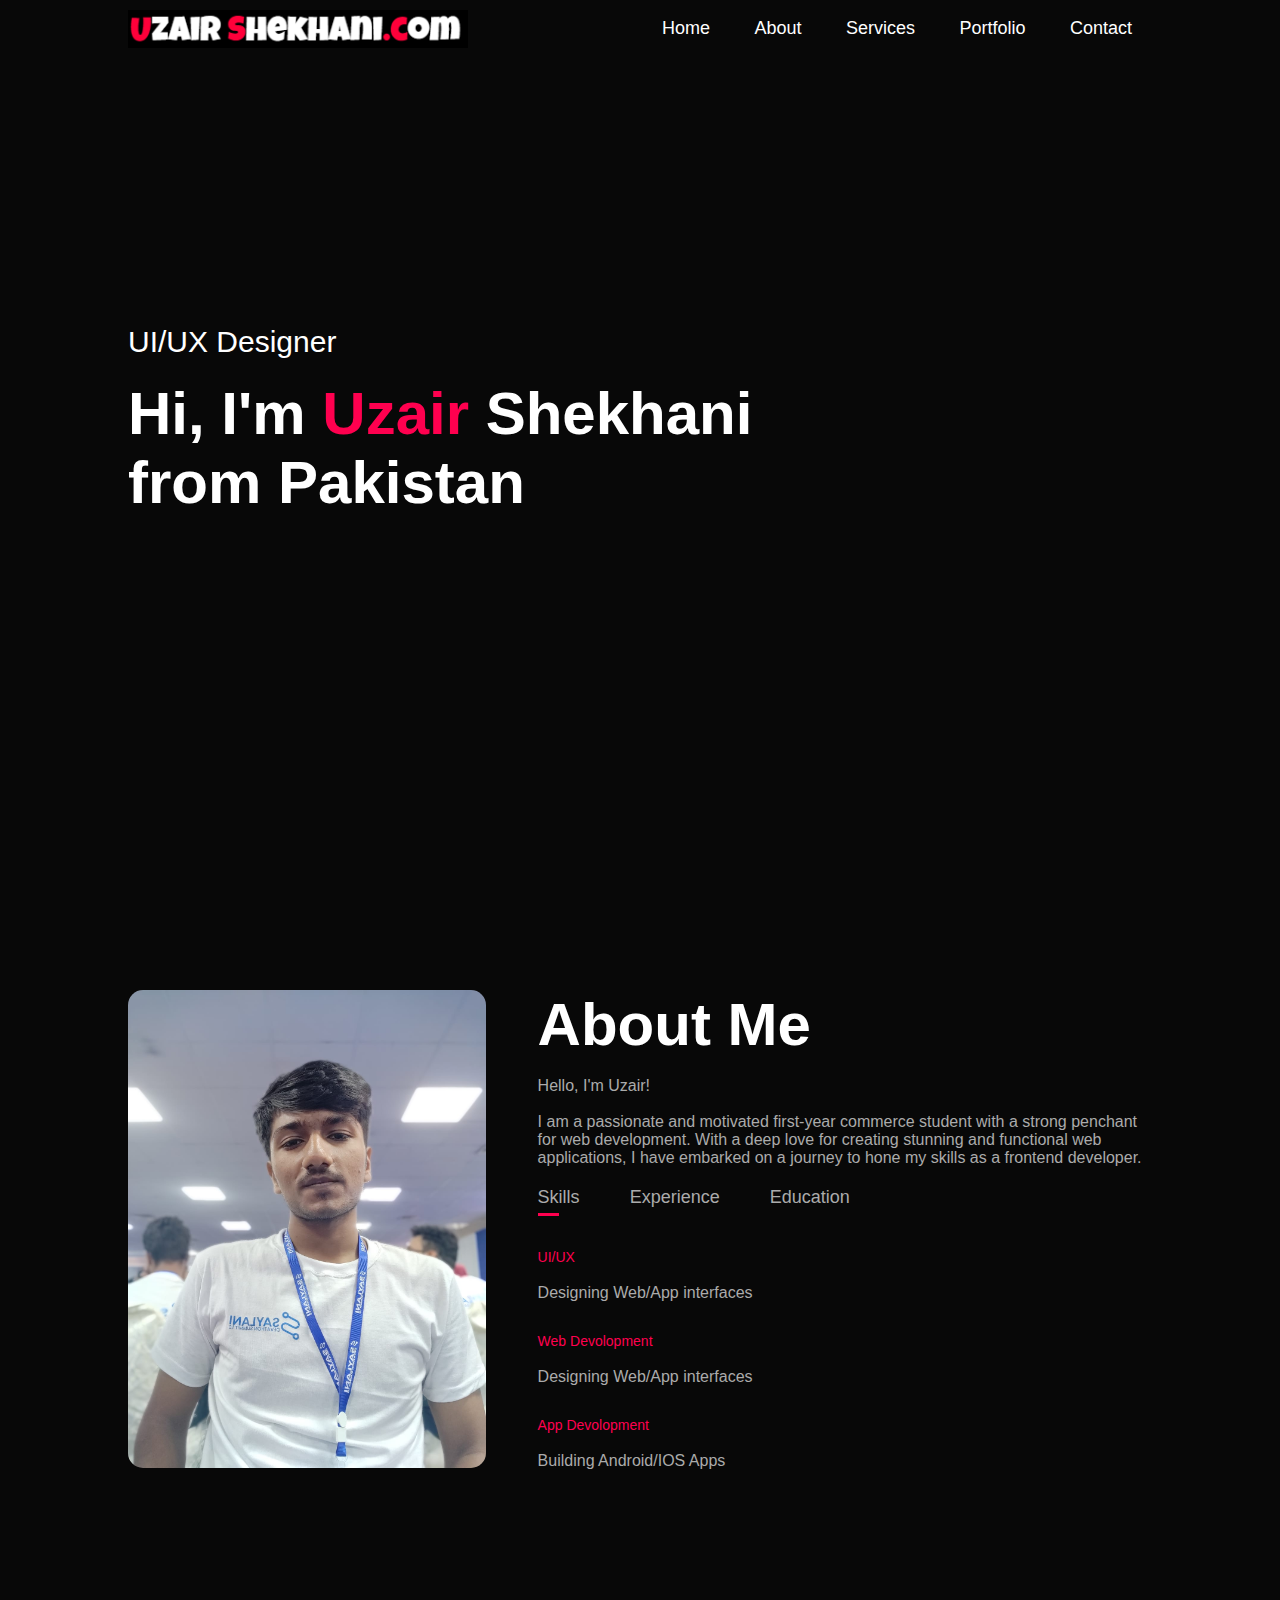
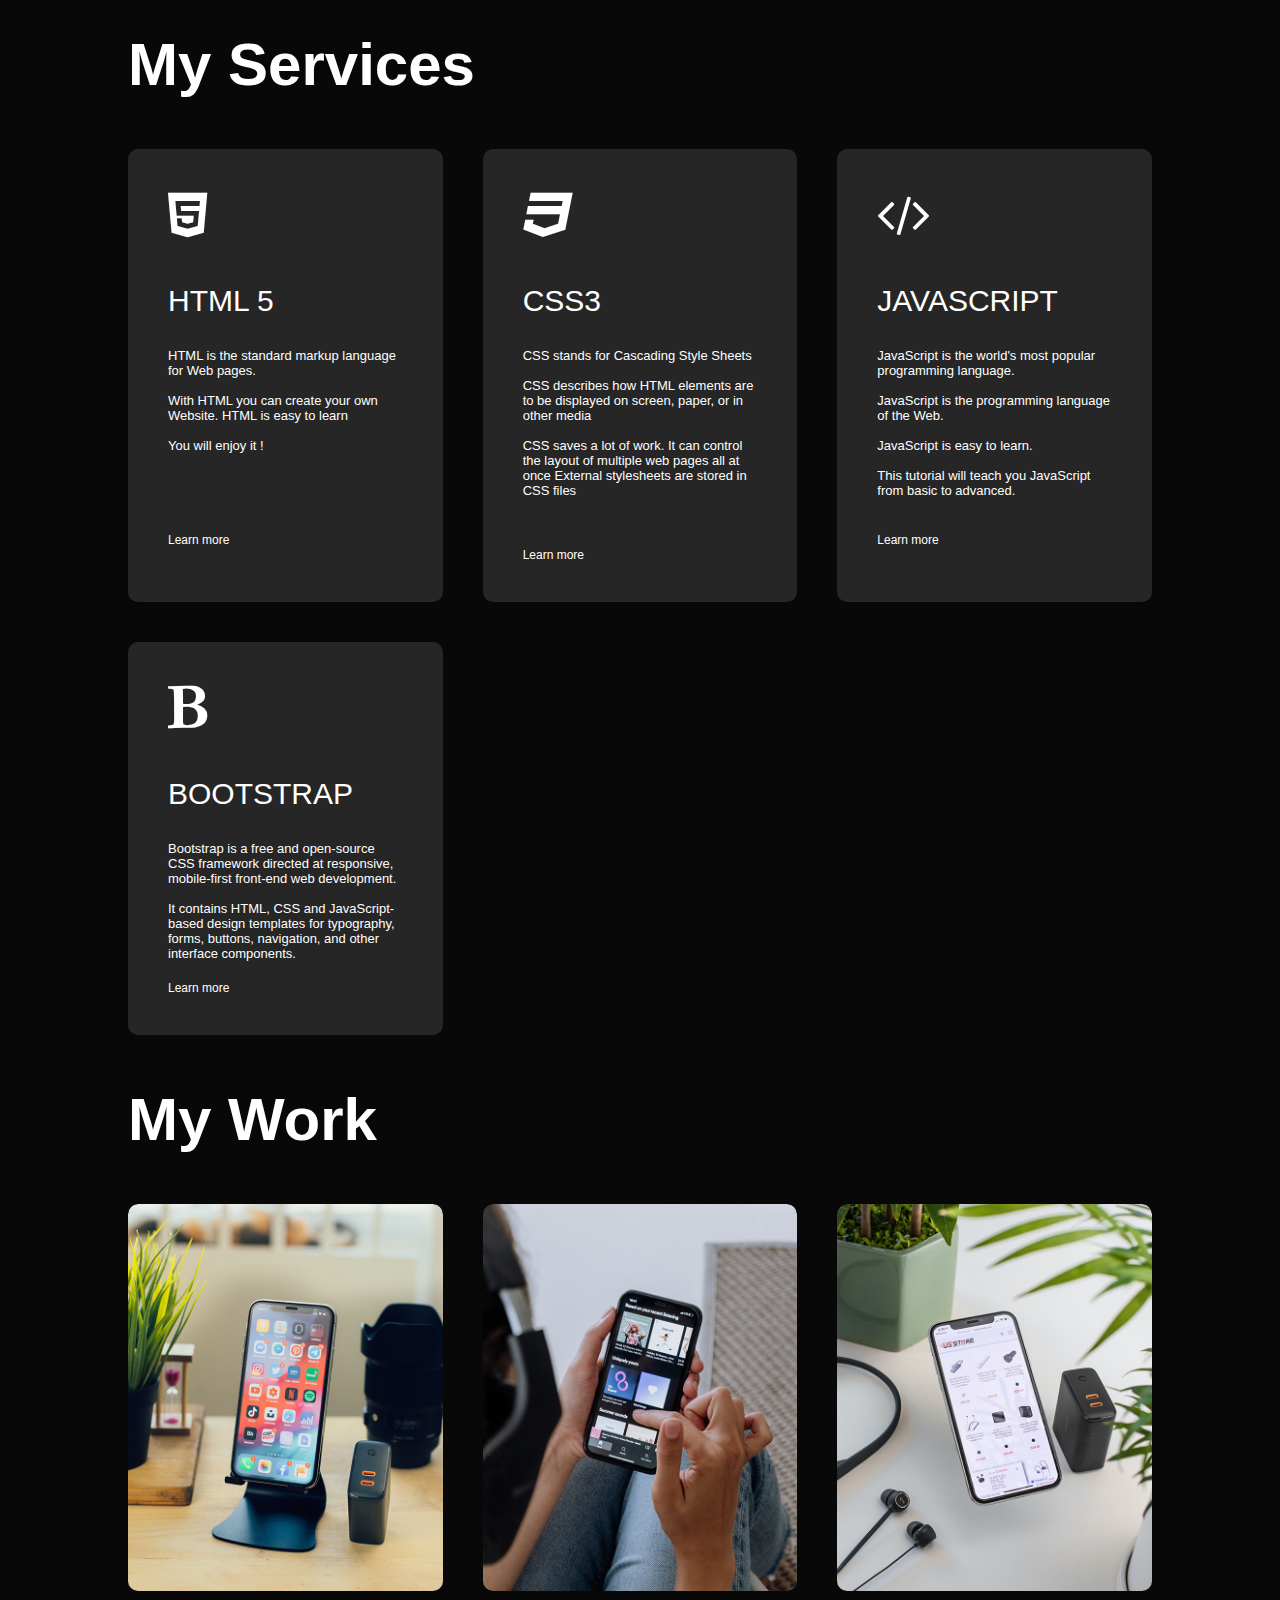
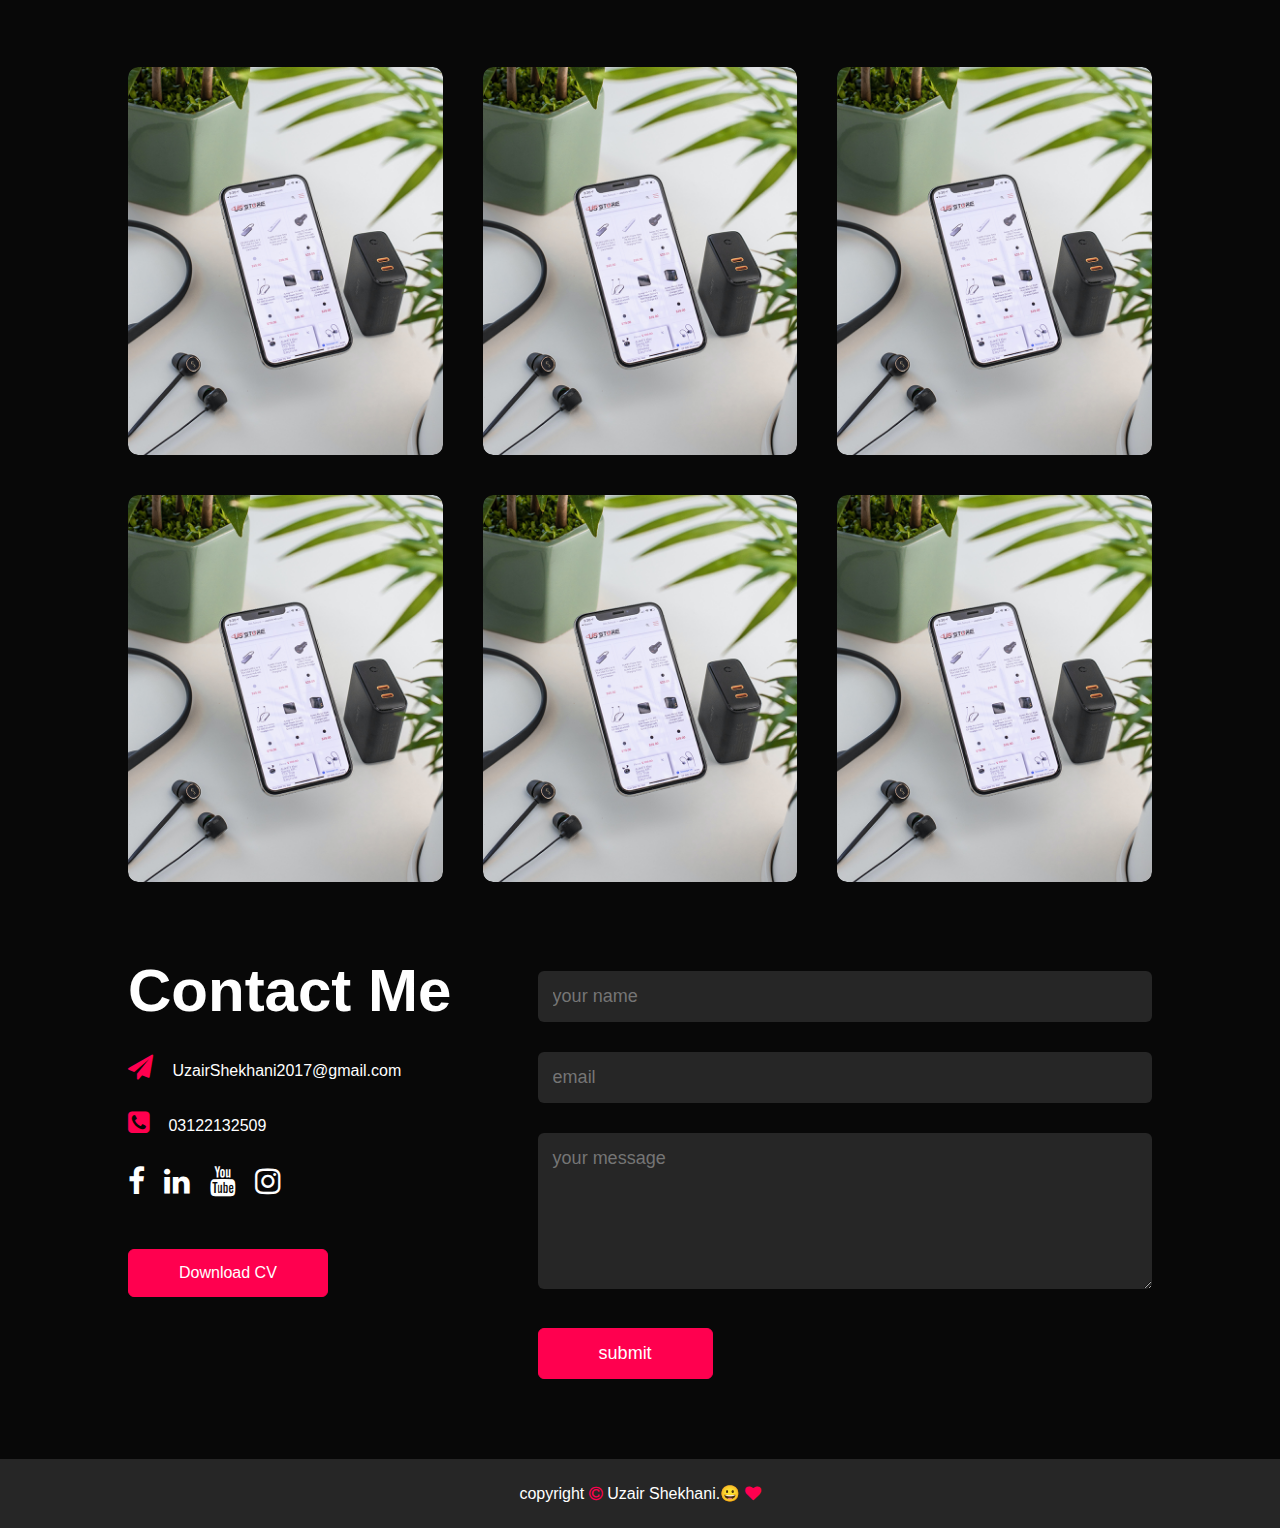
<file: index.html>
<!DOCTYPE html>
<html lang="en">
  <head>
    <meta charset="UTF-8" />
    <meta name="viewport" content="width=device-width, initial-scale=1.0" />
    <title>Document</title>
    <link rel="stylesheet" href="style.css" />
    <link
      rel="stylesheet"
      href="https://cdnjs.cloudflare.com/ajax/libs/font-awesome/4.7.0/css/font-awesome.min.css" />
  </head>
  <body>
    <div id="header">
      <div class="container">
        <nav>
          <img src="images/Capture-removebg-preview.png" class="logo" />
          <ul id="sidemenu">
            <li><a href="#header">Home</a></li>
            <li><a href="#about">About</a></li>
            <li><a href="#services">Services</a></li>
            <li><a href="#portfolio">Portfolio</a></li>
            <li><a href="#contact">Contact</a></li>
            <i class="fa fa-times" onclick="closemenu()"></i>
          </ul>
          <i class="fa fa-bars" onclick="openmenu()"></i>
        </nav>
        <br /><br /><br /><br />
        <div class="header-text">
          <p>UI/UX Designer</p>
          <h1>
            Hi, I'm <span>Uzair</span> Shekhani <br />
            from Pakistan
          </h1>
        </div>
      </div>
    </div>
    <!--------------------------------      ABOUT     ---------------------------------------->
    <div id="about">
      <div class="container">
        <div class="row">
          <div class="about-col-1">
            <img src="images/pic5.jpg" />
          </div>
          <div class="about-col-2">
            <h1 class="sub-title">About Me</h1>
            <br />
            <p>
              Hello, I'm Uzair! <br /><br />
              I am a passionate and motivated first-year commerce student with a
              strong penchant for web development. With a deep love for creating
              stunning and functional web applications, I have embarked on a
              journey to hone my skills as a frontend developer.
            </p>
            <div class="tab-title">
              <p class="tab-links active-link" onclick="opentab('skills')">
                Skills
              </p>
              <p class="tab-links" onclick="opentab('experience')">
                Experience
              </p>
              <p class="tab-links" onclick="opentab('education')">Education</p>
            </div>
            <div class="tab-contents active-tab" id="skills">
              <ul>
                <li>
                  <span>UI/UX</span><br />
                  <br />Designing Web/App interfaces
                </li>
                <li>
                  <span>Web Devolopment</span><br /><br />Designing Web/App
                  interfaces
                </li>
                <li>
                  <span>App Devolopment</span><br /><br />Building Android/IOS
                  Apps
                </li>
              </ul>
            </div>
            <div class="tab-contents" id="experience">
              <ul>
                <li><span></span><br /><br />Designing Web/App interfaces</li>
                <li>
                  <span>Web Devolopment</span><br /><br />Designing Web/App
                  interfaces
                </li>
                <li>
                  <span>App Devolopment</span><br /><br />Building Android/IOS
                  Apps
                </li>
              </ul>
            </div>
            <div class="tab-contents" id="education">
              <ul>
                <li>
                  <span>UI/UX</span><br /><br />Designing Web/App interfaces
                </li>
                <li>
                  <span>Web Devolopment</span><br /><br />Designing Web/App
                  interfaces
                </li>
                <li>
                  <span>App Devolopment</span><br /><br />Building Android/IOS
                  Apps
                </li>
              </ul>
            </div>
          </div>
        </div>
      </div>
    </div>
    <!----------------- services---------------- -->
    <div id="services">
      <div class="container">
        <h1 class="sub-title">My Services</h1>
        <div class="services-list">
          <div>
            <i class="fa fa-html5"></i>
            <br />
            <br />
            <h2>HTML 5</h2>
            <br />
            <p>
              HTML is the standard markup language for Web pages.
              <br /><br />
              With HTML you can create your own Website. HTML is easy to learn
              <br /><br />
              You will enjoy it !
            </p>
            <br /><br /><br />
            <br />
            <a href="https://www.w3schools.com/html/">Learn more</a>
          </div>
          <div>
            <i class="fa fa-css3"></i>
            <br />
            <br />
            <h2>CSS3</h2>
            <br />
            <p>
              CSS stands for Cascading Style Sheets
              <br /><br />
              CSS describes how HTML elements are to be displayed on screen,
              paper, or in other media
              <br /><br />
              CSS saves a lot of work. It can control the layout of multiple web
              pages all at once External stylesheets are stored in CSS files
            </p>
            <br />
            <br />
            <a href="https://www.w3schools.com/css/css_intro.asp">Learn more</a>
          </div>
          <div>
            <i class="fa fa-code"></i>
            <br />
            <br />
            <h2>JAVASCRIPT</h2>
            <br />
            <p>
              JavaScript is the world's most popular programming language.
              <br />
              <br />

              JavaScript is the programming language of the Web. <br />
              <br />

              JavaScript is easy to learn. <br />
              <br />

              This tutorial will teach you JavaScript from basic to advanced.
              <br />
              <br />
            </p>
            <a href="https://www.w3schools.com/js/">Learn more</a>
          </div>
          <div>
            <i class="fa fa-bold"></i>
            <br />
            <br />
            <h2>BOOTSTRAP</h2>
            <br />
            <p>
              Bootstrap is a free and open-source CSS framework directed at
              responsive, mobile-first front-end web development.
              <br><br> It contains
              HTML, CSS and JavaScript-based design templates for typography,
              forms, buttons, navigation, and other interface components.
            </p>
            <a href="https://getbootstrap.com/docs/5.0/content/typography/"
              >Learn more</a
            >
          </div>
        </div>
      </div>
    </div>
    <!-------------------------Portfolio------------------------------------------->
    <div id="portfolio">
      <div class="container">
        <h1 class="sub-title">My Work</h1>
        <div class="work-list">
          <div class="work">
            <img src="images/work-1.png" alt="" />
            <br />
            <br />
            <div class="layer">
              <h3>Cars.Com</h3>
              <br /><br />
              <p>
                Lorem ipsum dolor sit amet consectetur adipisicing elit. Sint
                assumenda hic modi soluta. Molestiae tempora itaque libero
                accusamus voluptatibus illum!
              </p>
              <br /><br />
              <a href="file:///D:/Uzair%20Developer/cars.com/index.html"
                ><i class="fa fa-external-link"></i
              ></a>
            </div>
          </div>
          <div class="work">
            <img src="images/work-2.png" alt="" />
            <div class="layer">
              <br /><br />
              <h3>School Website</h3>
              <br /><br />
              <p>
                Lorem ipsum dolor sit amet consectetur adipisicing elit. Sintb
                <br />
                assumenda hic modi soluta br. Molestiae tempora itaque libero
                <br />
                accusamus voluptatibus illum!
              </p>
              <br /><br />
              <a href="file:///D:/Uzair%20Developer/school%20website/index.html"
                ><i class="fa fa-external-link"></i
              ></a>
            </div>
          </div>
          <div class="work">
            <img src="images/work-3.png" alt="" />
            <div class="layer">
              <br /><br />
              <h3>Calculator App</h3>
              <br /><br />
              <p>
                Lorem ipsum dolor sit amet consectetur adipisicing elit. Sint
                assumenda hic modi soluta. Molestiae tempora itaque libero
                accusamus voluptatibus illum!
              </p>
              <br /><br />
              <a
                href="file:///D:/Uzair%20Developer/animated%20form%201/index.html"
                ><i class="fa fa-external-link"></i
              ></a>
            </div>
          </div>
          <div class="work">
            <img src="images/work-3.png" alt="" />
            <div class="layer">
              <br /><br />
              <h3>Calculator App</h3>
              <br /><br />
              <p>
                Lorem ipsum dolor sit amet consectetur adipisicing elit. Sint
                assumenda hic modi soluta. Molestiae tempora itaque libero
                accusamus voluptatibus illum!
              </p>
              <br /><br />
              <a
                href="file:///D:/Uzair%20Developer/animated%20form%202/index.html"
                ><i class="fa fa-external-link"></i
              ></a>
            </div>
          </div>
          <div class="work">
            <img src="images/work-3.png" alt="" />
            <div class="layer">
              <br /><br />
              <h3>Calculator App</h3>
              <br /><br />
              <p>
                Lorem ipsum dolor sit amet consectetur adipisicing elit. Sint
                assumenda hic modi soluta. Molestiae tempora itaque libero
                accusamus voluptatibus illum!
              </p>
              <br /><br />
              <a href="file:///D:/Uzair%20Developer/Apple.com/index.html"
                ><i class="fa fa-external-link"></i
              ></a>
            </div>
          </div>
          <div class="work">
            <img src="images/work-3.png" alt="" />
            <div class="layer">
              <br /><br />
              <h3>Calculator App</h3>
              <br /><br />
              <p>
                Lorem ipsum dolor sit amet consectetur adipisicing elit. Sint
                assumenda hic modi soluta. Molestiae tempora itaque libero
                accusamus voluptatibus illum!
              </p>
              <br /><br />
              <a
                href="file:///D:/Uzair%20Developer/Clock%20HTML%20CSS%20JAVASCRIPT/index.html"
                ><i class="fa fa-external-link"></i
              ></a>
            </div>
          </div>
          <div class="work">
            <img src="images/work-3.png" alt="" />
            <div class="layer">
              <br /><br />
              <h3>Calculator App</h3>
              <br /><br />
              <p>
                Lorem ipsum dolor sit amet consectetur adipisicing elit. Sint
                assumenda hic modi soluta. Molestiae tempora itaque libero
                accusamus voluptatibus illum!
              </p>
              <br /><br />
              <a href="file:///D:/Uzair%20Developer/CoinBase.com/index.html"
                ><i class="fa fa-external-link"></i
              ></a>
            </div>
          </div>
          <div class="work">
            <img src="images/work-3.png" alt="" />
            <div class="layer">
              <br /><br />
              <h3>Calculator App</h3>
              <br /><br />
              <p>
                Lorem ipsum dolor sit amet consectetur adipisicing elit. Sint
                assumenda hic modi soluta. Molestiae tempora itaque libero
                accusamus voluptatibus illum!
              </p>
              <br /><br />
              <a href="file:///D:/Uzair%20Developer/music%20website/index.html"
                ><i class="fa fa-external-link"></i
              ></a>
            </div>
          </div>
          <div class="work">
            <img src="images/work-3.png" alt="" />
            <div class="layer">
              <br /><br />
              <h3>Calculator App</h3>
              <br /><br />
              <p>
                Lorem ipsum dolor sit amet consectetur adipisicing elit. Sint
                assumenda hic modi soluta. Molestiae tempora itaque libero
                accusamus voluptatibus illum!
              </p>
              <br /><br />
              <a
                href="file:///D:/Uzair%20Developer/tic%20tac%20toe%20game/index.html"
                ><i class="fa fa-external-link"></i
              ></a>
            </div>
          </div>
        </div>
        <!-- <a href="#" class="btn">See More</a> -->
        <br /><br /><br />
      </div>
    </div>
    <!-------------------------contact----------------------------------->
    <div id="contact">
      <div class="container">
        <div class="row">
          <div class="contact-left">
            <h1 class="sub-title">Contact Me</h1>
            <p>
              <i class="fa fa-paper-plane"></i> UzairShekhani2017@gmail.com
            </p>
            <p><i class="fa fa-phone-square"></i> 03122132509</p>

            <div class="social-icons">
              <a href=""><i class="fa fa-facebook"></i></a>
              <a href=""><i class="fa fa-linkedin"></i></a>
              <a href=""><i class="fa fa-youtube"></i></a>
              <a href=""><i class="fa fa-instagram"></i></a>
            </div>
            <a href="images/my-cv.pdf" download class="btn btn2">Download CV</a>
          </div>
          <div class="contact-right">
            <form class="submit-to-google-sheet">
              <input type="text" name="name" placeholder="your name" required />
              <input type="email" name="email" placeholder="email" required />
              <textarea
                name="message"
                rows="6"
                placeholder="your message"></textarea>
              <button type="submit" class="btn btn2">submit</button>
            </form>
          </div>
        </div>
      </div>
      <div class="copyright">
        copyright <i class="fa fa-copyright"></i> Uzair Shekhani.&#128512;
        <i class="fa fa-heart"></i>
      </div>
    </div>
    <script src="app.js"></script>

    <script>
      const scriptURL =
        "https://script.google.com/macros/s/AKfycbyK4Z-A-bV9L7rjglvLOFjuGy1SKDM-wg6xj-PDO0Vz1frHYr1izdlUdOrD9mNBwFpDBA/exec ";
      const form = document.forms["submit-to-google-sheet"];

      form.addEventListener("submit", (e) => {
        e.preventDefault();
        fetch(scriptURL, { method: "POST", body: new FormData(form) })
          .then((response) => console.log("Success!", response))
          .catch((error) => console.error("Error!", error.message));
      });
    </script>
  </body>
</html>
</file>
<file: style.css>
* {
  margin: 0;
  padding: 0;
  font-family: "poppins", sans-serif;
  box-sizing: border-box;
}
html{
  scroll-behavior: smooth;
}
body {
  background: #080808;
  color: #fff;
}
#header {
  width: 100%;
  height: 100vh;
  /* background-image: url(images/Capture.PNG); */
  background-size: cover;
  background-position: center;
}
.container {
  padding: 10px 10%;
}
nav {
  display: flex;
  align-items: center;
  justify-content: space-between;
  flex-wrap: wrap;
}
.logo {
  width: 340px;
  right: 50px;
}
nav ul li {
  display: inline;
  list-style: none;
  margin: 10px 20px;
}
nav ul li a {
  color: white;
  text-decoration: none;
  font-size: 18px;
  position: relative;
}
nav ul li a::after {
  content: "";
  width: 0;
  height: 3px;
  background: #ff004f;
  position: absolute;
  left: 0;
  bottom: -6px;
}
nav ul li a:hover::after {
  width: 100%;
  transition: 0.5s;
}
.header-text {
  margin-top: 20%;
  font-size: 30px;
}
.header-text h1 {
  font-size: 60px;
  margin-top: 20px;
}
.header-text h1 span {
  color: #ff004f;
}
/* ABOUT */

#about {
  padding: 80px 0;
  color: #ababab;
}
.row {
  display: flex;
  justify-content: space-between;
  flex-wrap: wrap;
}
.about-col-1 {
  flex-basis: 35%;
}
.about-col-1 img {
  width: 100%;
  border-radius: 15px;
}
.about-col-2 {
  flex-basis: 60%;
}
.sub-title {
  font-size: 60px;
  font-weight: 600;
  color: white;
}
.tab-title {
  display: flex;
  margin: 20px 0 40px;
}
.tab-links {
  margin-right: 50px;
  font-size: 18px;
  font-weight: 500;
  cursor: pointer;
  position: relative;
}
.tab-links::after {
  content: "";
  width: 0;
  height: 3px;
  background: #ff004f;
  position: absolute;
  left: 0;
  bottom: -8px;
  transition: 0.5s;
}
.tab-links.active-link::after {
  width: 50%;
}
.tab-contents ul li {
  list-style: none;
  margin: 30px 0;
}
.tab-contents ul li span {
  color: #ff004f;
  font-size: 14px;
}
.tab-contents {
  display: none;
}
.tab-contents.active-tab {
  display: block;
}
/*-------------- services------------ */

#services {
  padding: 30px 0;
}
.services-list {
  display: grid;
  grid-template-columns: repeat(auto-fit, minmax(250px, 1fr));
  grid-gap: 40px;
  margin-top: 50px;
}
.services-list div {
  background: #262626;
  padding: 40px;
  font-size: 13px;
  font-weight: 300;
  border-radius: 10px;
  transition: background 0.5s, transform 0.5s;
}
.services-list div i {
  font-size: 50px;
  margin-bottom: 30px;
}
.services-list div h2 {
  font-size: 30px;
  font-weight: 500;
  margin-bottom: 15px;
}
.services-list div a {
  text-decoration: none;
  color: white;
  font-size: 12px;
  margin-top: 20px;
  display: inline-block;
}
.services-list div:hover {
  background: #ff004f;
  transform: translateY(-10px);
}
.work-list {
  display: grid;
  grid-template-columns: repeat(auto-fit, minmax(250px, 1fr));
  grid-gap: 40px;
  margin-top: 50px;
}
.work {
  border-radius: 10px;
  position: relative;
  overflow: hidden;
}
.work img {
  width: 100%;
  border-radius: 10px;
  display: block;
  transition: transform 0.5s;
}
.layer {
  width: 100%;
  height: 0;
  background: linear-gradient(rgba(0, 0, 0, 0.6), #ff004f);
  border-radius: 10px;
  position: absolute;
  left: 0;
  bottom: 0;
  overflow: hidden;
  display: flex;
  align-items: center;
  justify-content: center;
  flex-direction: column;
  padding: 0 40px;
  align-items: center;
  transition: height 0.5s;
}
.layer h3 {
  font-weight: 500;
  margin-bottom: 20px;
}
.layer a {
  margin-top: 20px;
  color: #ff004f;
  text-decoration: none;
  font-size: 18px;
  line-height: 60px;
  background: white;
  width: 60px;
  height: 60px;
  border-radius: 50%;
  text-align: center;
}
.work:hover img {
  transform: scale(1.1);
}
.work:hover .layer {
  height: 100%;
}
.btn{
  display: block;
  margin: 50px auto;
  width: fit-content;
  border: 1px solid #ff004f;
  padding: 14px 50px;
  border-radius: 6px;
  text-decoration: none;
  color: white;
  transition: background 0.5s;
}
.btn:hover{
  background: #ff004f;
}
/* contact?------------- */
.contact-left{
  flex-basis: 35%; 
}
.contact-right{
  flex-basis: 60%;
}
.contact-left p{
  margin-top: 30px;
}
.contact-left p i{
  color: #ff004f;
  margin-right: 15px;
  font-size: 25px;
}
.social-icons{
  margin-top: 30px;
}
.social-icons a{
  text-decoration: none;
  font-size: 30px;
  margin-right: 15px;
  color:white ;
  display: inline-block;
  transition: transform 0.5s;
}
.social-icons a:hover{
  color: #ff004f;
  transform: translateY(-5px);
}
.btn.btn2{
  display: inline-block;
  background: #ff004f;
}
.contact-right form{
  width: 100%;
}
form input, form textarea{
  width: 100%;
  border: 0;
  outline: none;
  background: #262626;
  padding: 15px;
  margin: 15px 0;
  color: white;
  font-size: 18px;
  border-radius: 6px;
}
form .btn2{
  padding: 14px 60px;
  font-size: 18px;
  margin-top: 20px;
  cursor: pointer;
}
.copyright{
  width: 100%;
  text-align: center;
  padding: 25px 0;
  background: #262626;
  font-weight: 500;
  margin-top: 20px;
}
.copyright i{
  color: #ff004f;
}
nav .fa{
  display: none;
}

@media only screen and (max-width: 600px ){
  #header{
    background-image: url(images/phone-background.png );
  }
  .header-text{
    margin-top: 100%;
    font-size: 16px;
  }
  .header-text h1{
    font-size: 30px;
  }
  nav .fa{
    display: block;
    font-size: 25px;
  }
  nav ul{
    background: #ff004f;
    position: fixed;
    top: 0;
    right: -200px;
    width: 200px;
    height: 100vh;
    padding-top: 50px;
    z-index: 2;
    transition: right 0.5s;
  }
  nav ul li{
    display: block;
    margin: 25px;
  }
  nav ul .fa{
    position: absolute;
    top: 25px;
    left: 25px;
    cursor: pointer;

  }
  .sub-title{
    font-size: 40px;
  }
  .about-col-1 .about-col-2{
    flex-basis: 100%;
  }
  .about-col-1{
    margin-bottom: 30px;
  }
  .about-col-2{
    font-size: 14px;
  }
  .tab-links{
    font-size: 16px;
    margin-right: 20px;
  }
  .contact-left, .contact-right{
    flex-basis: 100%;
  }
  .copyright{
    font-size: 14px;
  }
}
</file>
